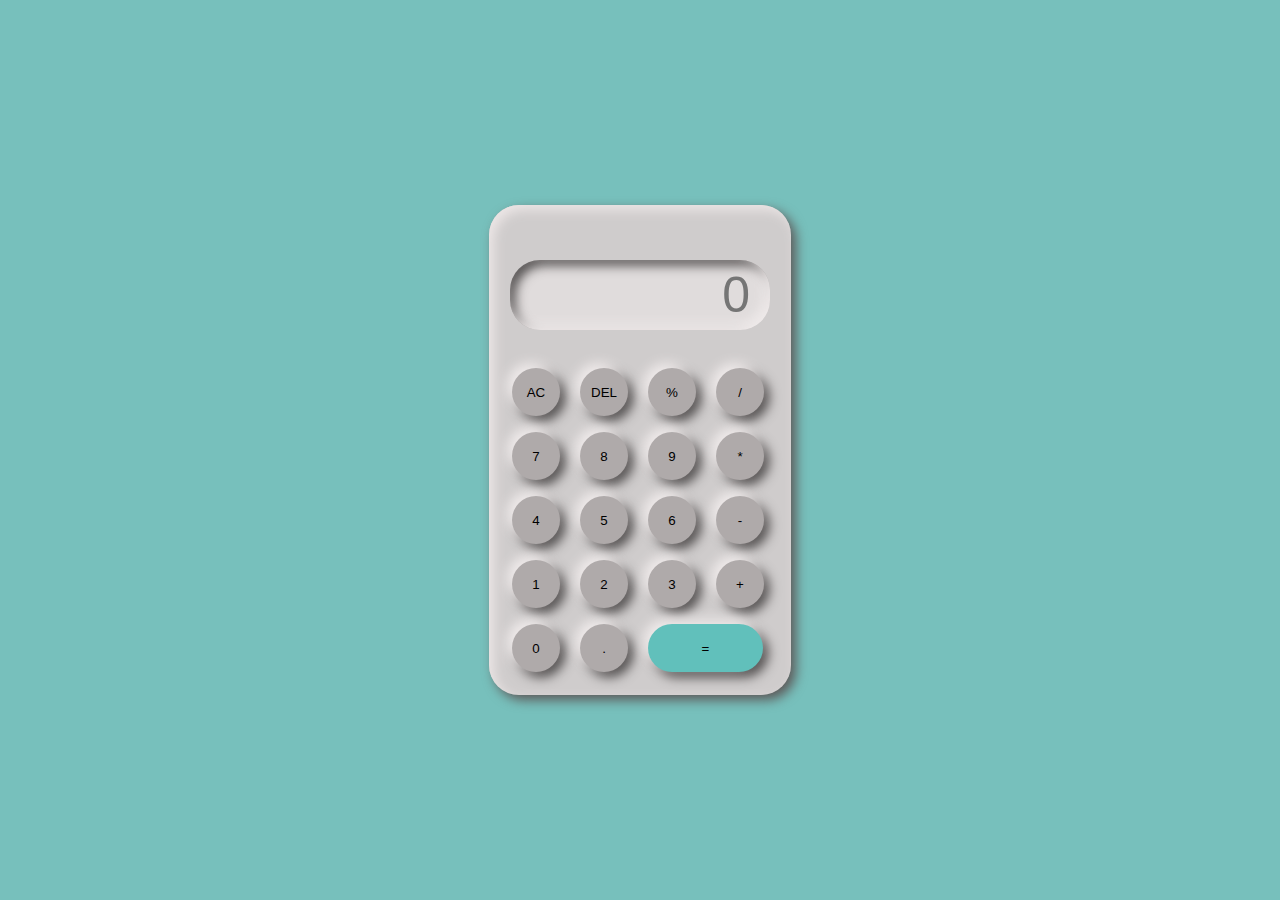
<file: level1/task3/index.html>
<!DOCTYPE html>
<html lang="en">
<head>
    <meta charset="UTF-8">
    <meta name="viewport" content="width=device-width, initial-scale=1.0">
    <link rel="stylesheet" href="style.css">
    <title>Calculator</title>
</head>
<body>
    <div class="container">
        <div class="calc">
            <input type="text" placeholder="0" id="output-screen">
            <button onclick="Clear()">AC</button>
            <button onclick="Del()">DEL</button>
            <button onclick="display('%')">%</button>
            <button onclick="display('/')">/</button>
            <button onclick="display('7')">7</button>
            <button onclick="display('8')">8</button>
            <button onclick="display('9')">9</button>
            <button onclick="display('*')">*</button>
            <button onclick="display('4')">4</button>
            <button onclick="display('5')">5</button>
            <button onclick="display('6')">6</button>
            <button onclick="display('-')">-</button>
            <button onclick="display('1')">1</button>
            <button onclick="display('2')">2</button>
            <button onclick="display('3')">3</button>
            <button onclick="display('+')">+</button>
            <button onclick="display('0')">0</button>
            <button onclick="display('.')">.</button>
            <button onclick="calculate()" class="equal">=</button>
        </div>
    </div>
    <script>
         let outputScreen = document.getElementById("output-screen");

         function display(num){
            outputScreen.value+=num;
         }
         function calculate(){
            try{
                outputScreen.value=eval(outputScreen.value);
            }
            catch(err){
                alert("Invalid")
            }
         }
         function Clear(){
            outputScreen.value="";
         }
         function  Del(){
            outputScreen.value=outputScreen.value.slice(0,-1);
         }
    </script>
</body>
</html>
</file>
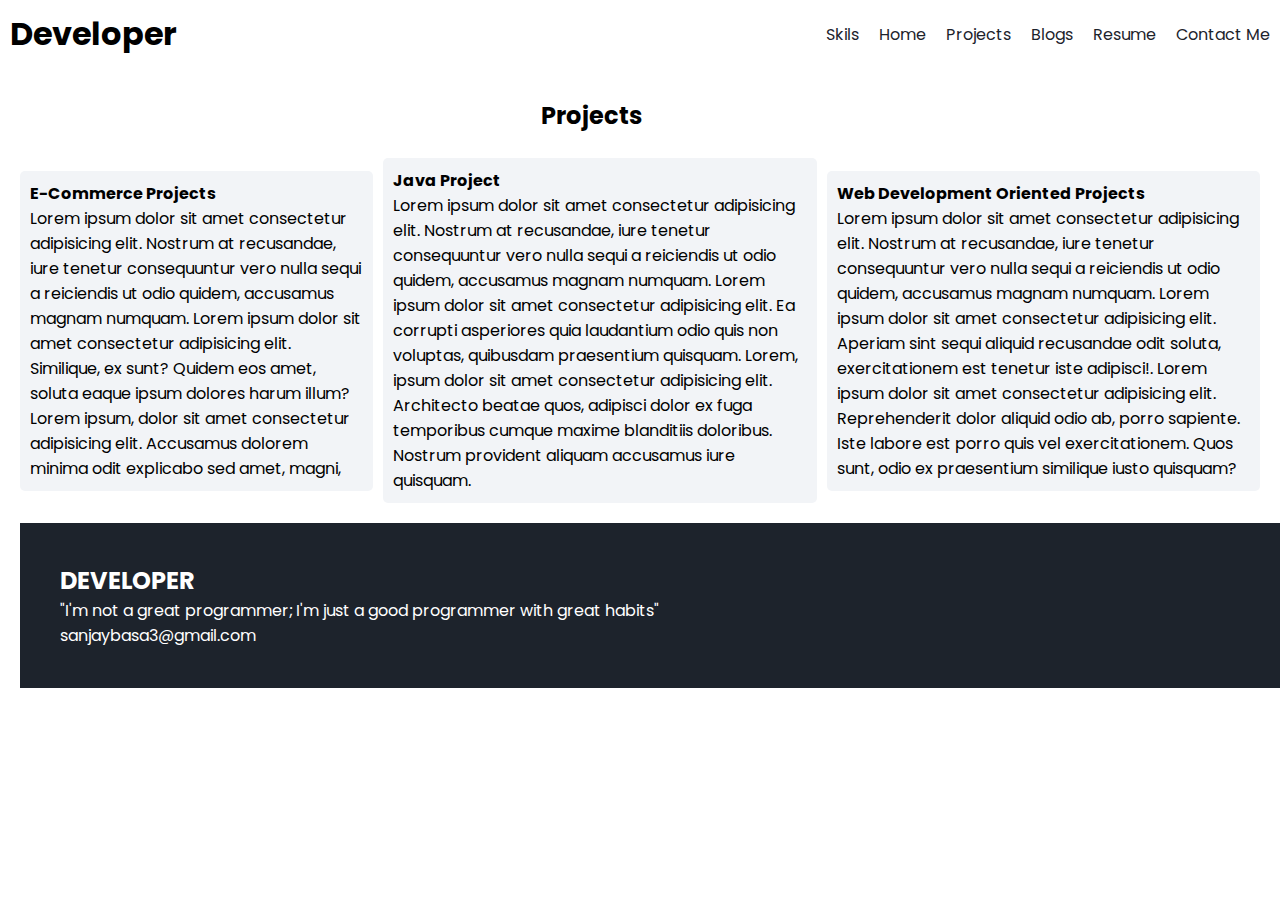
<file: project.html>
<!DOCTYPE html>
<html lang="en">

<head>
    <meta charset="UTF-8">
    <meta name="viewport" content="width=device-width, initial-scale=1.0">
    <title>Portfolio</title>
    <!--Google fonts-->
    <link rel="preconnect" href="https://fonts.googleapis.com">
    <link rel="preconnect" href="https://fonts.gstatic.com" crossorigin>
    <link href="https://fonts.googleapis.com/css2?family=Poppins&display=swap" rel="stylesheet">
    <!--My Css-->
    <link rel="stylesheet" href="style.css">
    <!--Font awesome icons-->
    <link rel="stylesheet" href="https://cdnjs.cloudflare.com/ajax/libs/font-awesome/6.5.1/css/all.min.css"
        integrity="sha512-DTOQO9RWCH3ppGqcWaEA1BIZOC6xxalwEsw9c2QQeAIftl+Vegovlnee1c9QX4TctnWMn13TZye+giMm8e2LwA=="
        crossorigin="anonymous" referrerpolicy="no-referrer" />

</head>

<body>
    <!--Navbar-->
    <nav class="navbar">
        <h1 class="Logo">Developer  <i class="fa-solid fa-laptop"></i></h1>

        <div class="navbar-links">
            <p class="navbar-link"><a href="skill.html">Skils</a></p>
            <p class="navbar-link"><a href="index.html">Home</a></p>
            <p class="navbar-link"><a href="project.html">Projects</a></p>
            <p class="navbar-link"><a href="index.html">Blogs</a></p>
            <p class="navbar-link"><a href="resume.html">Resume</a></p>
            <p class="navbar-link"><a href="contact.html">Contact Me</a></p>
        </div>

    </nav>
    <!--Projects-->
    <div class="service">
        <div class="service-container-1">
            <h2>Projects</h2>
        </div>
         <br>
        <div class="service-container-2">
            <div>
                
            <h4>E-Commerce Projects</h4>
            <p>Lorem ipsum dolor sit amet consectetur adipisicing elit. Nostrum at recusandae, iure tenetur consequuntur
                vero nulla sequi a reiciendis ut odio quidem, accusamus magnam numquam. Lorem ipsum dolor sit amet 
                consectetur adipisicing elit. Similique, ex sunt? Quidem eos amet, soluta eaque ipsum dolores harum illum? Lorem ipsum, dolor sit amet consectetur adipisicing elit. Accusamus dolorem minima odit explicabo sed amet, magni,
                </p>
            </div>
            <div>
                
            <h4>Java Project</h4>
            <p>Lorem ipsum dolor sit amet consectetur adipisicing elit. Nostrum at recusandae, iure tenetur consequuntur
                vero nulla sequi a reiciendis ut odio quidem, accusamus magnam numquam. Lorem ipsum dolor sit amet consectetur adipisicing elit. 
                Ea corrupti asperiores quia laudantium odio quis non voluptas, quibusdam praesentium quisquam. Lorem, ipsum dolor sit amet consectetur adipisicing elit. Architecto beatae quos, adipisci dolor ex fuga temporibus cumque maxime blanditiis doloribus. 
                Nostrum provident aliquam accusamus iure quisquam.</p>
            </div>
            <div>
          
            <h4>Web Development Oriented Projects</h4>
            <p>Lorem ipsum dolor sit amet consectetur adipisicing elit. Nostrum at recusandae, iure tenetur consequuntur
                vero nulla sequi a reiciendis ut odio quidem, accusamus magnam numquam. Lorem ipsum dolor sit amet consectetur adipisicing elit.
                 Aperiam sint sequi aliquid recusandae odit soluta, exercitationem est tenetur iste adipisci!. Lorem ipsum dolor sit amet consectetur adipisicing elit. Reprehenderit dolor aliquid odio ab, porro sapiente.
                  Iste labore est porro quis vel exercitationem. Quos sunt, odio ex praesentium similique iusto quisquam?</p>
        </div>
    </div>
    <!--footer-->
    <div class="footer">
        <div class="footer-container">
         <div class="footer-box-1">
            <h2 class="headingText">DEVELOPER <i class="fa-solid fa-laptop"></i></h2>
            <p>"I'm not a great programmer; I'm just a good programmer with great habits"</p>
            <div class="footer-icon-container">
                <i class="fa-brands fa-instagram" style="color: #ffff;"></i>
                <i class="fa-brands fa-facebook" style="color: #ffff;"></i>
                <i class="fa-brands fa-twitter" style="color: #ffff;"></i>
                <i class="fa-brands fa-whatsapp" style="color: #ffff;"></i>
            </div>
         </div>
        </div>
        <p>sanjaybasa3@gmail.com</p>
    </div>
</body>

</html>
</file>
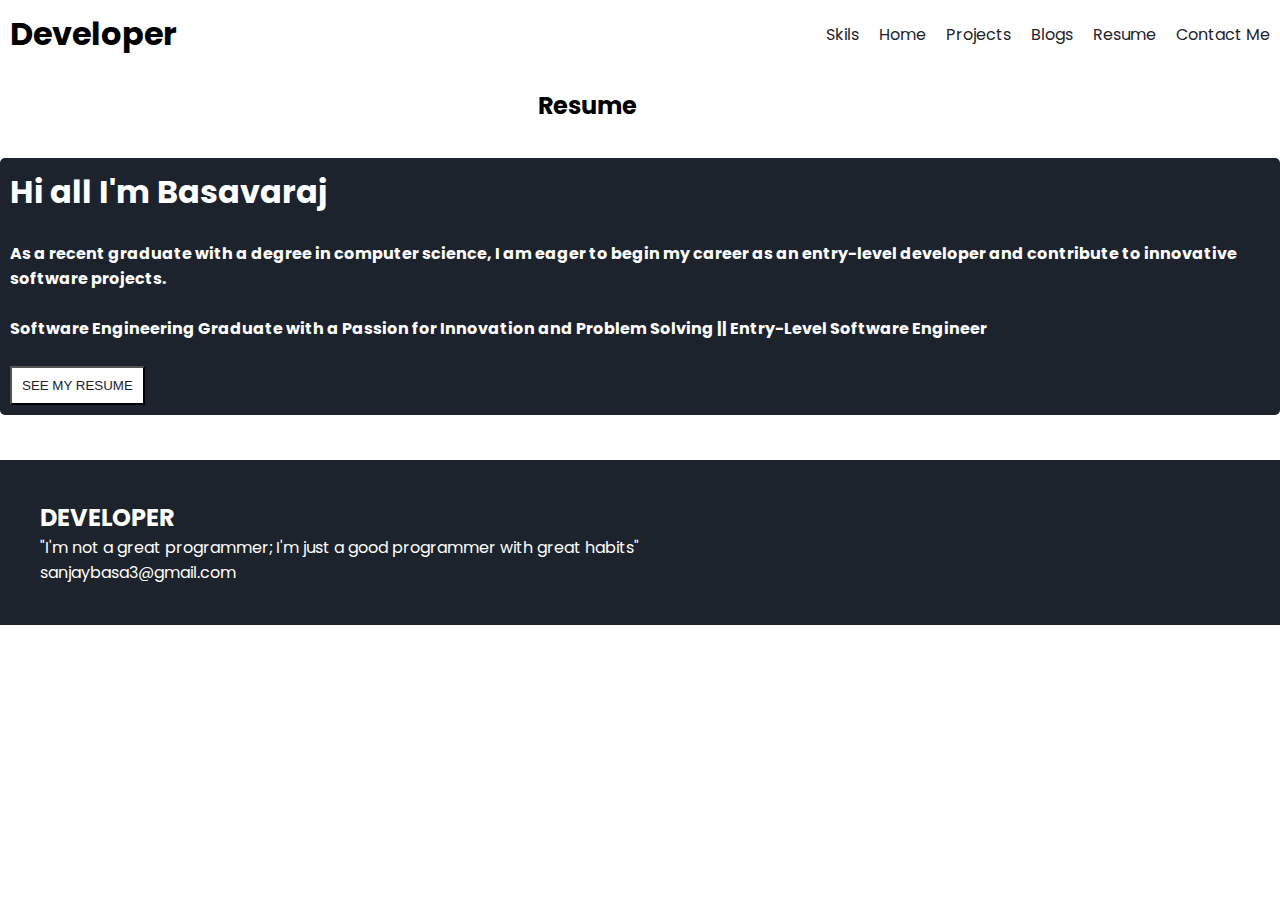
<file: resume.html>
<!DOCTYPE html>
<html lang="en">

<head>
    <meta charset="UTF-8">
    <meta name="viewport" content="width=device-width, initial-scale=1.0">
    <title>Portfolio</title>
    <!--Google fonts-->
    <link rel="preconnect" href="https://fonts.googleapis.com">
    <link rel="preconnect" href="https://fonts.gstatic.com" crossorigin>
    <link href="https://fonts.googleapis.com/css2?family=Poppins&display=swap" rel="stylesheet">
    <!--My Css-->
    <link rel="stylesheet" href="style.css">
    <!--Font awesome icons-->
    <link rel="stylesheet" href="https://cdnjs.cloudflare.com/ajax/libs/font-awesome/6.5.1/css/all.min.css"
        integrity="sha512-DTOQO9RWCH3ppGqcWaEA1BIZOC6xxalwEsw9c2QQeAIftl+Vegovlnee1c9QX4TctnWMn13TZye+giMm8e2LwA=="
        crossorigin="anonymous" referrerpolicy="no-referrer" />

</head>

<body>
    <!--Navbar-->
    <nav class="navbar">
        <h1 class="Logo">Developer  <i class="fa-solid fa-laptop"></i></h1>

        <div class="navbar-links">
            <p class="navbar-link"><a href="skill.html">Skils</a></p>
            <p class="navbar-link"><a href="index.html">Home</a></p>
            <p class="navbar-link"><a href="project.html">Projects</a></p>
            <p class="navbar-link"><a href="index.html">Blogs</a></p>
            <p class="navbar-link"><a href="resume.html">Resume</a></p>
            <p class="navbar-link"><a href="contact.html">Contact Me</a></p>
        </div>

    </nav>
    <!-- Resume-->
    <div class="r1">
        <h2>Resume</h2><br>
    </div>
    <div class="R">
        <h1>Hi all I'm Basavaraj  <i class="fa-solid fa-"></i></h1><br>
        <h4>As a recent graduate with a degree in computer science, I am eager to begin my career as an entry-level developer and contribute to innovative software projects.</h4>
         <br>
        <h4>Software Engineering Graduate with a Passion for Innovation and Problem
            Solving || Entry-Level Software Engineer
            </h4><br>
            <a href="Resume.pdf"><button class="r2">SEE MY RESUME</button></a>
    </div><br>
   <!-- Footer-->
    <div class="footer">
        <div class="footer-container">
         <div class="footer-box-1">
            <h2 class="headingText">DEVELOPER <i class="fa-solid fa-laptop"></i></h2>
            <p>"I'm not a great programmer; I'm just a good programmer with great habits"</p>
            <div class="footer-icon-container">
                <i class="fa-brands fa-instagram" style="color: #ffff;"></i>
                <i class="fa-brands fa-facebook" style="color: #ffff;"></i>
                <i class="fa-brands fa-twitter" style="color: #ffff;"></i>
                <i class="fa-brands fa-whatsapp" style="color: #ffff;"></i>
            </div>
         </div>
        </div>
        <p>sanjaybasa3@gmail.com</p>
    </div>
</body>

</html>
</file>
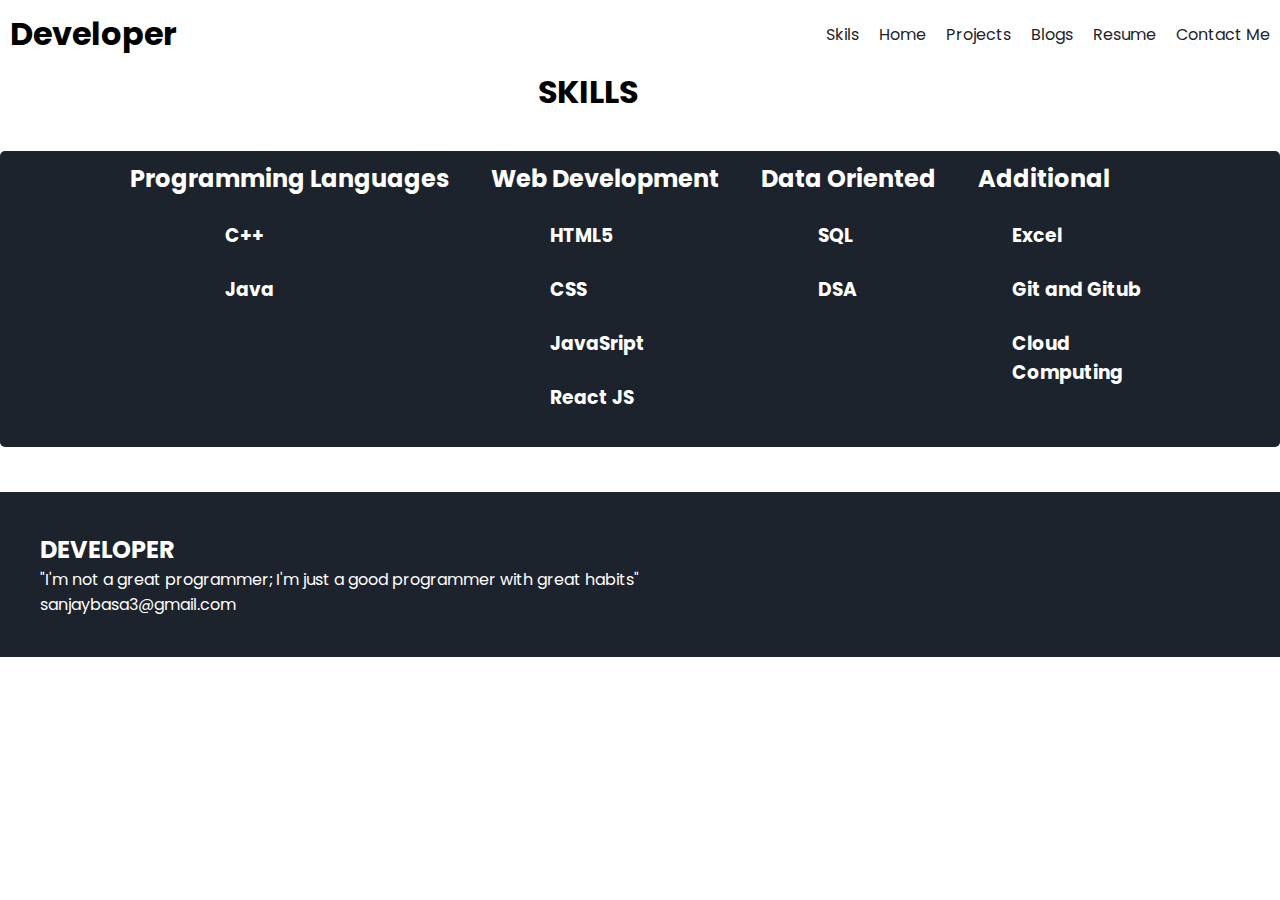
<file: skill.html>
<!DOCTYPE html>
<html lang="en">

<head>
    <meta charset="UTF-8">
    <meta name="viewport" content="width=device-width, initial-scale=1.0">
    <title>Portfolio</title>
    <!--Google fonts-->
    <link rel="preconnect" href="https://fonts.googleapis.com">
    <link rel="preconnect" href="https://fonts.gstatic.com" crossorigin>
    <link href="https://fonts.googleapis.com/css2?family=Poppins&display=swap" rel="stylesheet">
    <!--My Css-->
    <link rel="stylesheet" href="style.css">
    <!--Font awesome icons-->
    <link rel="stylesheet" href="https://cdnjs.cloudflare.com/ajax/libs/font-awesome/6.5.1/css/all.min.css"
        integrity="sha512-DTOQO9RWCH3ppGqcWaEA1BIZOC6xxalwEsw9c2QQeAIftl+Vegovlnee1c9QX4TctnWMn13TZye+giMm8e2LwA=="
        crossorigin="anonymous" referrerpolicy="no-referrer" />

</head>

<body>
    <!--Navbar-->
    <nav class="navbar">
        <h1 class="Logo">Developer  <i class="fa-solid fa-laptop"></i></h1>

        <div class="navbar-links">
            <p class="navbar-link"><a href="skill.html">Skils</a></p>
            <p class="navbar-link"><a href="index.html">Home</a></p>
            <p class="navbar-link"><a href="project.html">Projects</a></p>
            <p class="navbar-link"><a href="index.html">Blogs</a></p>
            <p class="navbar-link"><a href="resume.html">Resume</a></p>
            <p class="navbar-link"><a href="contact.html">Contact Me</a></p>
        </div>

    </nav>
    <!--Skills-->
    <div class="head">
        <h1>SKILLS</h1>
    </div><br>
    <div class="Skills">
      
        <div class="subhead1">
            <h2>Programming Languages  <i class="fa-solid fa-computer"></i></h2><br>
            <div class="sh1">
            <h3>C++</h3><br>
            <h3>Java</h3><br>
            </div>
        </div>
        <div class="subhead2">
            <h2>Web Development <i class="fa-solid fa-laptop"></i></h2><br>
            <div class="sh2">
            <h3>HTML5</h3><br>
            <h3>CSS</h3><br>
            <h3>JavaSript</h3><br>
            <h3>React JS</h3><br>
            </div>
        </div>
        <div class="subhead3">
            <h2>Data Oriented  <i class="fa-solid fa-database"></i></h2><br>
            <div class="sh3">
            <h3>SQL</h3><br>
            <h3>DSA</h3><br>
        </div>
        </div>
        <div class="subhead4">
            <h2>Additional <i class="fa-solid fa-plus"></i><i class="fa-solid fa-plus"></i></h2><br>
            <div class="sh4">
            <h3>Excel</h3><br>
            <h3>Git and Gitub</h3><br>
            <h3>Cloud Computing</h3><br>
            </div>
        </div>
    </div>
    <br>
    <!--Footer-->
    <div class="footer">
        <div class="footer-container">
         <div class="footer-box-1">
            <h2 class="headingText">DEVELOPER <i class="fa-solid fa-laptop"></i></h2>
            <p>"I'm not a great programmer; I'm just a good programmer with great habits"</p>
            <div class="footer-icon-container">
                <i class="fa-brands fa-instagram" style="color: #ffff;"></i>
                <i class="fa-brands fa-facebook" style="color: #ffff;"></i>
                <i class="fa-brands fa-twitter" style="color: #ffff;"></i>
                <i class="fa-brands fa-whatsapp" style="color: #ffff;"></i>
            </div>
         </div>
        </div>
        <p>sanjaybasa3@gmail.com</p>
    </div>
</body>

</html>
</file>
<file: level1/task3/style.css>
*{
    margin: 0;
    padding: 0;
    box-sizing: border-box;
    background-color: rgb(119, 192, 188);
    font-family: sans-serif;
    outline: none;
}
.container{
    height: 100vh;
    display: flex;
    justify-content: center;
    align-items: center;
}
.calc{
    background-color: rgb(207, 204, 204);
    padding: 15px;
    border-radius: 30px;
    box-shadow: inset 5px 5px 12px rgb(236, 230, 230),
                      5px 5px 12px rgb(94, 89, 89);
                      display: grid;
                      grid-template-columns: repeat(4,68px);
}
input{
    grid-column: span 4;
    height: 70px;
    width: 260px;
    background-color: rgb(224, 220, 220);
    box-shadow: inset -5px -5px 12px rgb(241, 236, 236),
                inset  5px  5px 12px rgb(73, 70, 70);
                border: none;
                border-radius: 30px;
                color: rgb(70, 70, 70);
                font-size: 50px;
                text-align: end;
                margin: auto;
                margin-top: 40px;
                margin-bottom: 30px;
                padding: 20px;
            }
            button{
                height: 48px;
                width: 48px;
                background-color: rgb(175, 170, 170);
                box-shadow:  -5px -5px 12px rgb(241, 236, 236),
                              5px  5px 12px rgb(73, 70, 70);
                              border: none;
                              border-radius: 50px;
                              margin: 8px;

}
.equal{
    width: 115px;
    border-radius: 40px;
    background-color: rgb(97, 192, 187);
}
</file>
<file: style.css>
*{
    padding: 0;
    margin: 0;
}
body{
    font-family: 'Poppins', sans-serif;
}
.navbar{
    display: flex;
    justify-content: space-between;
    align-items: center;
    padding: 10px;
    /*box-shadow: rgba(0, 0, 0, 0.19) 0px 10px 20px, rgba(0, 0, 0, 0.23) 0px 6px 6px;*/
}
.navbar-links{
    display: flex;
    column-gap: 20px;
}
.navbar-links a{
    text-decoration: none;
    color: #1D232C;
}
.navbar-links a:hover{
    text-decoration: underline;
    color: #1D232C;
}
.navbar-menu-toggle{
    display: none;
}
/*Header*/
.header{
    display: flex;
    justify-content: center;
    gap: 50px;
    padding: 50px;
}
.header-margin{
    margin-top: 100px;
    font-size: larger;
}
.header-button{
    padding-left:20px ;
    padding-right: 20px;
    padding-top: 10px;
    padding-bottom: 10px;
    margin-top: 10px;
    background-color: #1D232C;
    color: white;
    cursor: pointer;
}
.name{
    color: #1e365c;
}
/*Skills*/
.Skills{
    display: flex;
    gap: 42px;
    margin-top: 10px;
    background-color: #1D232C;
    color: white;
    border-radius: 5px;
    padding: 10px;
    size: 100px;
    justify-content: center;


   
    
}
.head{
    align-items: center;
    margin-left: 42%;
}

.sh1{
   margin-left: 30%;
}
.sh2{
   margin-left: 26%;
}
.sh3{
   margin-left: 33%;
}
.sh4{
   margin-left: 20%;
}
/*Projects*/
.service{
    padding: 20px;
}
.service-container-1{
    display: flex;
    justify-content: space-between;
    align-items: center;
    margin-left: 42%;
    margin-top: 10px;
}
.service-container-2{
    display: flex;
    justify-content: space-between;
    align-items: center;
    gap: 10px;
}
.service-container-2 div{
    background-color: #f2f4f7;
    border-radius: 5px;
    padding: 10px;
}
/*Resume*/
.r1{
    align-items: center;
    margin-left: 42%;
    margin-top: 20px;
}
.R{
    margin-top: 10px;
    background-color: #1D232C;
    color: white;
    border-radius: 5px;
    padding: 10px;
    size: 100px;
}
.r2{
    background-color:white;
    color: #1D232C;
    padding: 10px;
    cursor: pointer;
}
/*contact*/
.contact{
    display: flex;
    justify-content: center;
    gap: 50px;
    padding: 50px;
    
}
.contact1{
    margin-left: 42%;
}
.contact2{
   color: #1D232C;
}
.contact3{
    display: flex;
   color: #1D232C;
   gap: 20px;
}
.mail{
    color: #1D232C;
}
.ph{
    color: #1D232C;
}
.c4{
    color: #1D232C;
    margin-left: 12%;
}
/*footer*/
.footer{
    margin-top: 20px;
    padding: 40px;
    background-color: #1D232C;
    color: white;
    
     bottom: 0;
     width: 100%;
}
</file>
